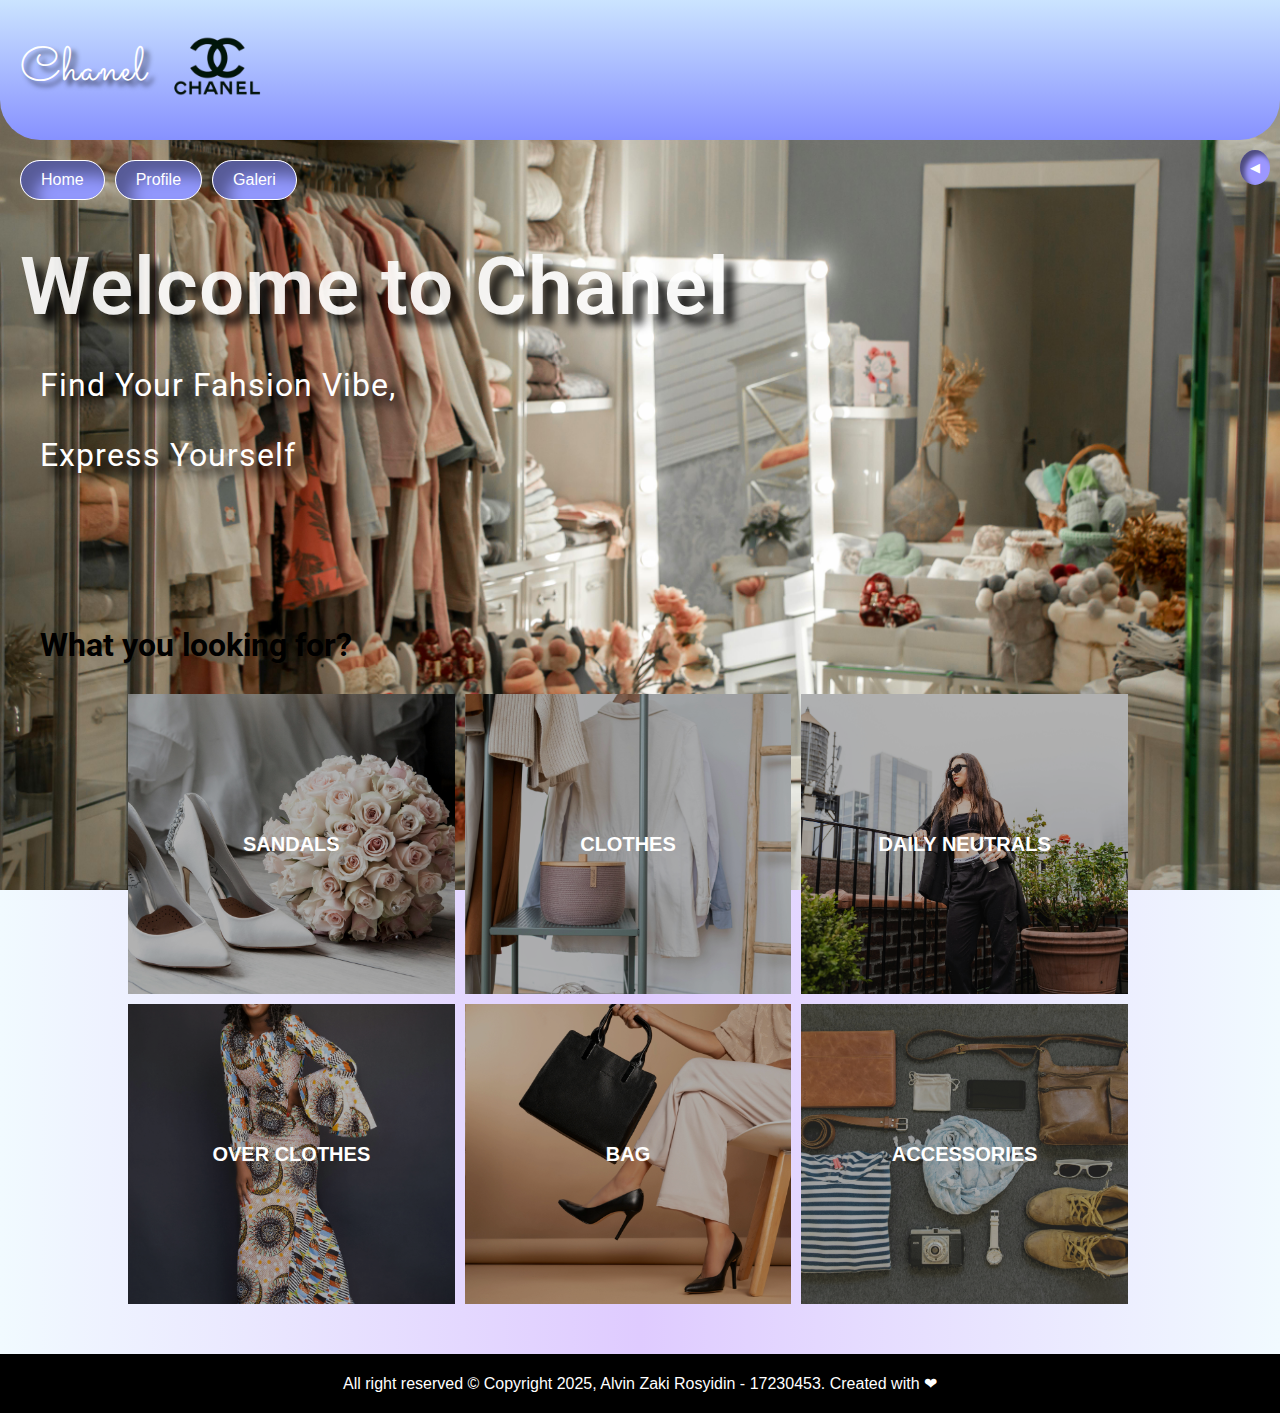
<file: index.html>
<!DOCTYPE html>
<html lang="en">
<head>
    <meta charset="UTF-8">
    <meta name="viewport" content="width=device-width, initial-scale=1.0">
    <title>Clothing Store</title>
    <link rel="stylesheet" href="https://cdnjs.cloudflare.com/ajax/libs/font-awesome/4.7.0/css/font-awesome.min.css">
    <link rel="stylesheet" href="style/main-style.css">
    <style>
        
    </style>
    <script>
        function toggleSidebar() {
            const sidebar = document.querySelector('.sidebar');
            sidebar.classList.toggle('open');
            const toggleBtn = document.querySelector('.toggle-btn');
            toggleBtn.innerHTML = sidebar.classList.contains('open') ? '▶' : '◀';
        }
    </script>
</head>
<body>
    <div class="header">
        <span>Chanel</span>
        <img src="assets/media/logo.png" alt="">
    </div>

    <img class="home" src="assets/media/home.jpg" alt="">
    
    <div class="nav">
      <a href="index.html">Home</a>
      <a href="template/profil.html">Profile</a>
      <a href="template/galeri.html">Galeri</a>
    </div>
    <div class="sidebar">
        <a class="fa fa-facebook" href="http://facebook.com">Facebook</a>
        <a class="fa fa-linkedin" href="http://linkedin.com">LinkedIn</a>
        <a class="fa fa-instagram" href="http://instagram.com">Instagram</a>
        <a class="fa fa-github" href="http://github.com">GitHub</a>
    </div>
    <button class="toggle-btn" onclick="toggleSidebar()">◀</button>
    
    <!-- opening -->
    <div class="content">
        <span>Welcome to Chanel</span>
        <p>Find Your Fahsion Vibe, </p>
        <p>Express Yourself</p>
    </div>

    <div class="ex">
        <h1>What you looking for?</h1>
    </div>
    <!-- konten -->
    <div class="grid-container">
        <div class="grid-item" style="background-image: url('assets/media/sepatu.jpg');"><span>Sandals</span></div>
        <div class="grid-item" style="background-image: url('assets/media/baju.jpg');"><span>Clothes</span></div>
        <div class="grid-item" style="background-image: url('assets/media/a1.jpg');"><span>Daily Neutrals</span></div>
        <div class="grid-item" style="background-image: url('assets/media/a2.jpg');"><span>Over Clothes</span></div>
        <div class="grid-item" style="background-image: url('assets/media/tas.jpg');"><span>Bag</span></div>
        <div class="grid-item" style="background-image: url('assets/media/aksesoris.jpg');"><span>Accessories</span></div>
    </div>

    <!-- footer -->
     <footer>
        <span>All right reserved &copy; Copyright 2025, Alvin Zaki Rosyidin - 17230453. Created with &#10084;</span>
     </footer>
</body>
</html>
</file>
<file: style/main-style.css>
@import url('https://fonts.googleapis.com/css2?family=Sacramento&display=swap');
@import url('https://fonts.googleapis.com/css2?family=Roboto:ital,wght@0,100..900;1,100..900&family=Sacramento&display=swap');
body {
    font-family: Arial, sans-serif;
    background: linear-gradient(to right, #F1FAFF, #dfcbff, #F1FAFF);
    margin: 0;
    padding: 0;
    height: auto;
    overflow-x: hidden;
}
.header {
    background: linear-gradient(to bottom, #CBE4FF, #8791ff);
    padding: 20px;
    color: white;
    display: flex;
    flex-direction: row;
    align-items: center;
    border-bottom-left-radius: 40px;
    border-bottom-right-radius: 40px;
    animation: slide1 3s ease;
}
@keyframes slide1 {
    0% {
        transform: translateY(-100px);
    }
    100% {
        transform: translateY(0);
    }
}
.header span {
    font-family: 'Sacramento';
    letter-spacing: 1px;    
    font-size: 3rem;
    padding: 0;
    margin-right: 20px;
    text-shadow: 5px 5px 5px rgba(0, 0, 0, 0.7);
}
.header span:hover {
    color: grey;
    transition: all 1s;
}
.header img {
    width: 100px;
    height: 100px;
}
.nav {
    display: flex;
    gap: 10px;
    padding: 20px;
}
.home {
    position: absolute;
    background-size: cover;
    background-position: center;
    width: 100vw;
    height: 100vh;
    content: '';
    filter: ();
    margin-top: -150px;
    z-index: -1;
}
.nav a {
    padding: 10px 20px;
    border: none;
    background: rgb(145, 151, 252);
    color: white;
    font-size: 16px;
    border-radius: 20px;
    cursor: pointer;
    text-decoration: none;
    border: 1px solid white;
    box-shadow: inset 15px 15px 15px rgba(0, 0, 0, 0.4);
    transition: all 2s;
}
.nav a:hover {
    background-color: rgb(217, 217, 217);
    color: black;
}
.sidebar {
    position: fixed;
    margin-top: 60px;
    top: 80px;
    right: -200px;
    width: 200px;
    height: 100vh;
    background: #1e1e2d;
    color: white;
    display: flex;
    flex-direction: column;
    align-items: center;
    padding-top: 20px;
    transition: right 1s;
    border-top-left-radius: 20px;
    z-index: 1;
}
.sidebar.open {
    right: 0;
}
.sidebar a {
    text-decoration: none;
    color: white;
    padding: 10px;
    display: flex;
    align-items: center;
    gap: 10px;
    width: 80%;
    border-radius: 5px;
    transition: background 1s;
}
.sidebar a:hover {
    background: #34344a;
}
.toggle-btn {
    margin-top: 60px;
    position: fixed;
    top: 90px;
    right: 10px;
    background: #9c97ff;
    color: white;
    border: none;
    padding: 10px;
    border-radius: 50%;
    cursor: pointer;
    transition: right 0.7s, all 0.7s;
    box-shadow: inset 5px 5px 5px rgba(0, 0, 0, 0.5);
    z-index: 1;
}
.toggle-btn:hover {
    background-color: rgb(209, 209, 209);
}
.sidebar.open ~ .toggle-btn {
    right: 210px;
}





/* opening */
.content {
    padding: 20px;
    max-width: 800px;
    display: block;
}
.content span {
    letter-spacing: 1px;
    color: white;
    opacity: 0.9;
    font-weight: 600;
    font-size: 5rem;
    text-shadow: 10px 10px 10px rgba(0, 0, 0, 1);
    font-family: 'Roboto';
}
.content p {
    /* opacity: 0.8; */
    font-family: 'Roboto', cursive;
    font-size: 2rem;
    /* font-weight: 600; */
    letter-spacing: 1px;
    color: white;
    margin-left: 20px;
    text-shadow: 10px 10px 10px rgba(0, 0, 0, 1);
}
/* ex */
.ex {
    font-family: 'Roboto';
    margin-top: 100px;
    margin-bottom: 30px;
    margin-left: 40px;
}
/* content */
.grid-container {
    display: grid;
    grid-template-columns: repeat(3, 1fr);
    gap: 10px;
    max-width: 1000px;
    margin-left: 10%;
    margin-bottom: 50px;
    z-index: -1 !important;
}
.grid-item {    
    position: relative;
    background-size: cover;
    background-position: center;
    height: 300px;
    display: flex;
    align-items: center;
    justify-content: center;
    color: white;
    font-size: 20px;
    font-weight: bold;
    text-transform: uppercase;
}
.grid-item::before {
    content: "";
    position: absolute;
    top: 0;
    left: 0;
    width: 100%;
    height: 100%;
    background: rgba(0, 0, 0, 0.3);
}
.grid-item span {
    position: relative;
    z-index: 1;
}


/* footer */
footer {
    background-color: black;
    text-align: center;
    padding: 20px;
    color: white;

}
</file>
